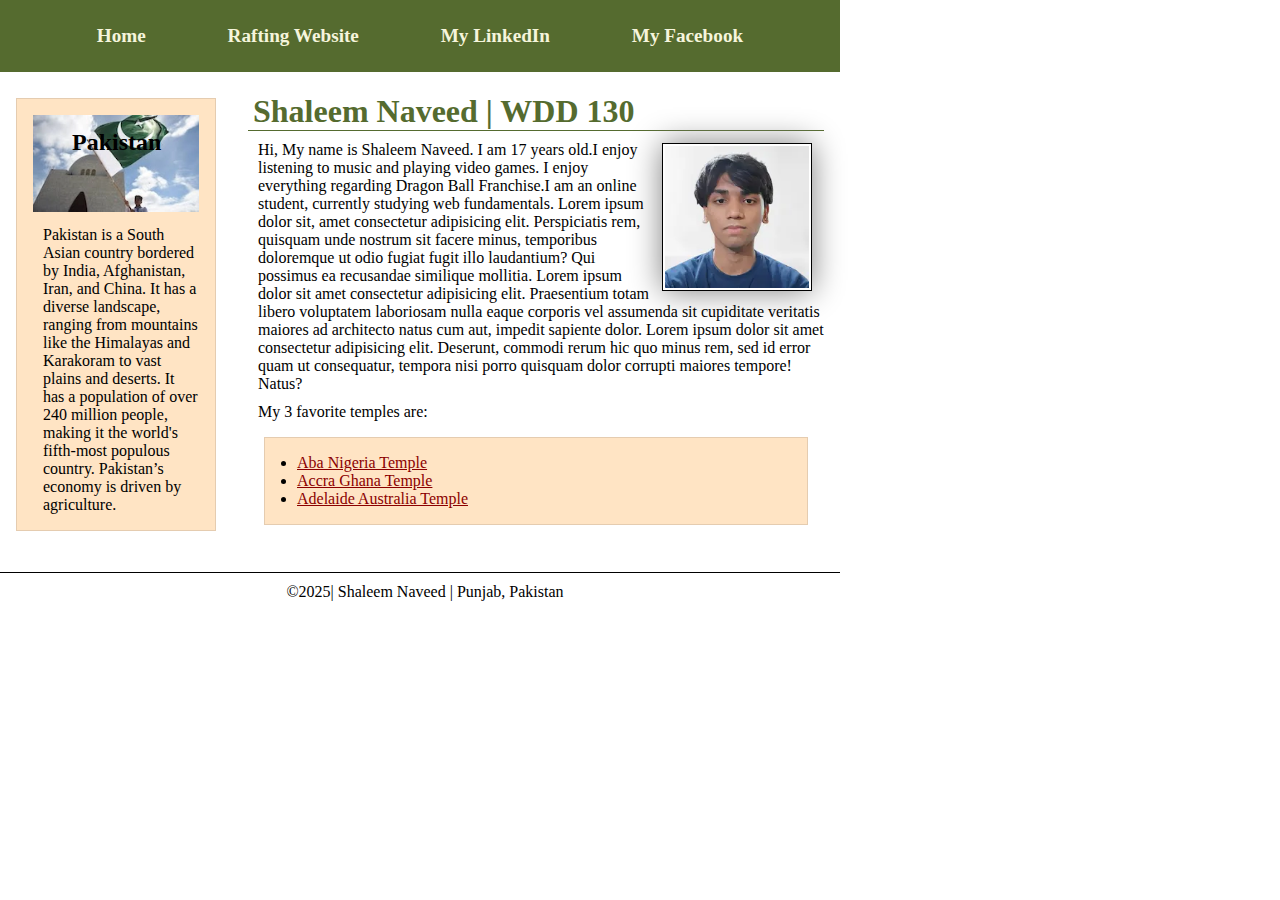
<file: index.html>
<!DOCTYPE html>
<html lang="en">


<head>

    <meta charset="UTF-8">
    <meta name="viewport" content="width=device-width, initial-scale=1.0">
    <title>Shaleem Naveed | WDD 130</title>
    <meta name="description" content="Shaleem Naveed's WDD 130 course home page">
    <meta name="author" content="Shaleem Naveed">
    <link rel="stylesheet" href="styles/styles.css">

</head>


<body>

    <header>
        <nav>
            <a href="#">Home</a>
            <a href="wwr/">Rafting Website</a>
            <a href="https://www.linkedin.com/in/shaleemnaveed/">My LinkedIn</a>
            <a href="https://www.facebook.com/shaleem.naveed.7">My Facebook</a>
        </nav>
    </header>

    <div class="grid">
        <main>
            <h1>Shaleem Naveed | WDD 130</h1>
            <img src="images/profile.webp" alt="Profile Picture of Shaleem Naveed" width="200">
            <p>
                Hi, My name is Shaleem Naveed. I am 17 years old.I enjoy listening to music and playing video games.
                I enjoy everything regarding Dragon Ball Franchise.I am an online student, currently studying web
                fundamentals. Lorem ipsum dolor sit, amet consectetur adipisicing elit. Perspiciatis rem, quisquam
                unde nostrum sit facere minus, temporibus doloremque ut odio fugiat fugit illo laudantium? Qui possimus
                ea recusandae similique mollitia. Lorem ipsum dolor sit amet consectetur adipisicing elit. Praesentium
                totam libero voluptatem laboriosam nulla eaque corporis vel assumenda sit cupiditate veritatis maiores
                ad architecto natus cum aut, impedit sapiente dolor. Lorem ipsum dolor sit amet consectetur adipisicing
                elit. Deserunt, commodi rerum hic quo minus rem, sed id error quam ut consequatur, tempora nisi porro
                quisquam dolor corrupti maiores tempore! Natus?
            </p>
            <p>My 3 favorite temples are:</p>
            <ul class="box indent">
                <li><a href="https://www.churchofjesuschrist.org/temples/details/aba-nigeria-temple?lang=eng">Aba
                        Nigeria
                        Temple</a></li>
                <li><a href="https://www.churchofjesuschrist.org/temples/details/accra-ghana-temple?lang=eng">Accra
                        Ghana
                        Temple</a></li>
                <li><a href="https://www.churchofjesuschrist.org/temples/details/adelaide-australia-temple?lang=eng">Adelaide
                        Australia Temple</a></li>
            </ul>
        </main>

        <aside class="box">
            <h2>Pakistan</h2>
            <img src="images/country.webp" alt="Image of Pakistan" width="200">
            <p>
                Pakistan is a South Asian country bordered by India, Afghanistan, Iran, and China. It has a diverse
                landscape, ranging from mountains like the Himalayas and Karakoram to vast plains and deserts.
                It has a population of over 240 million people, making it the world's fifth-most populous country.
                Pakistan’s economy is driven by agriculture.
            </p>
        </aside>
    </div>

    <footer>
        <p>©2025| Shaleem Naveed | Punjab, Pakistan</p>
    </footer>

</body>

<!-- Last updated on 3/19/2025 -->

</html>
</file>
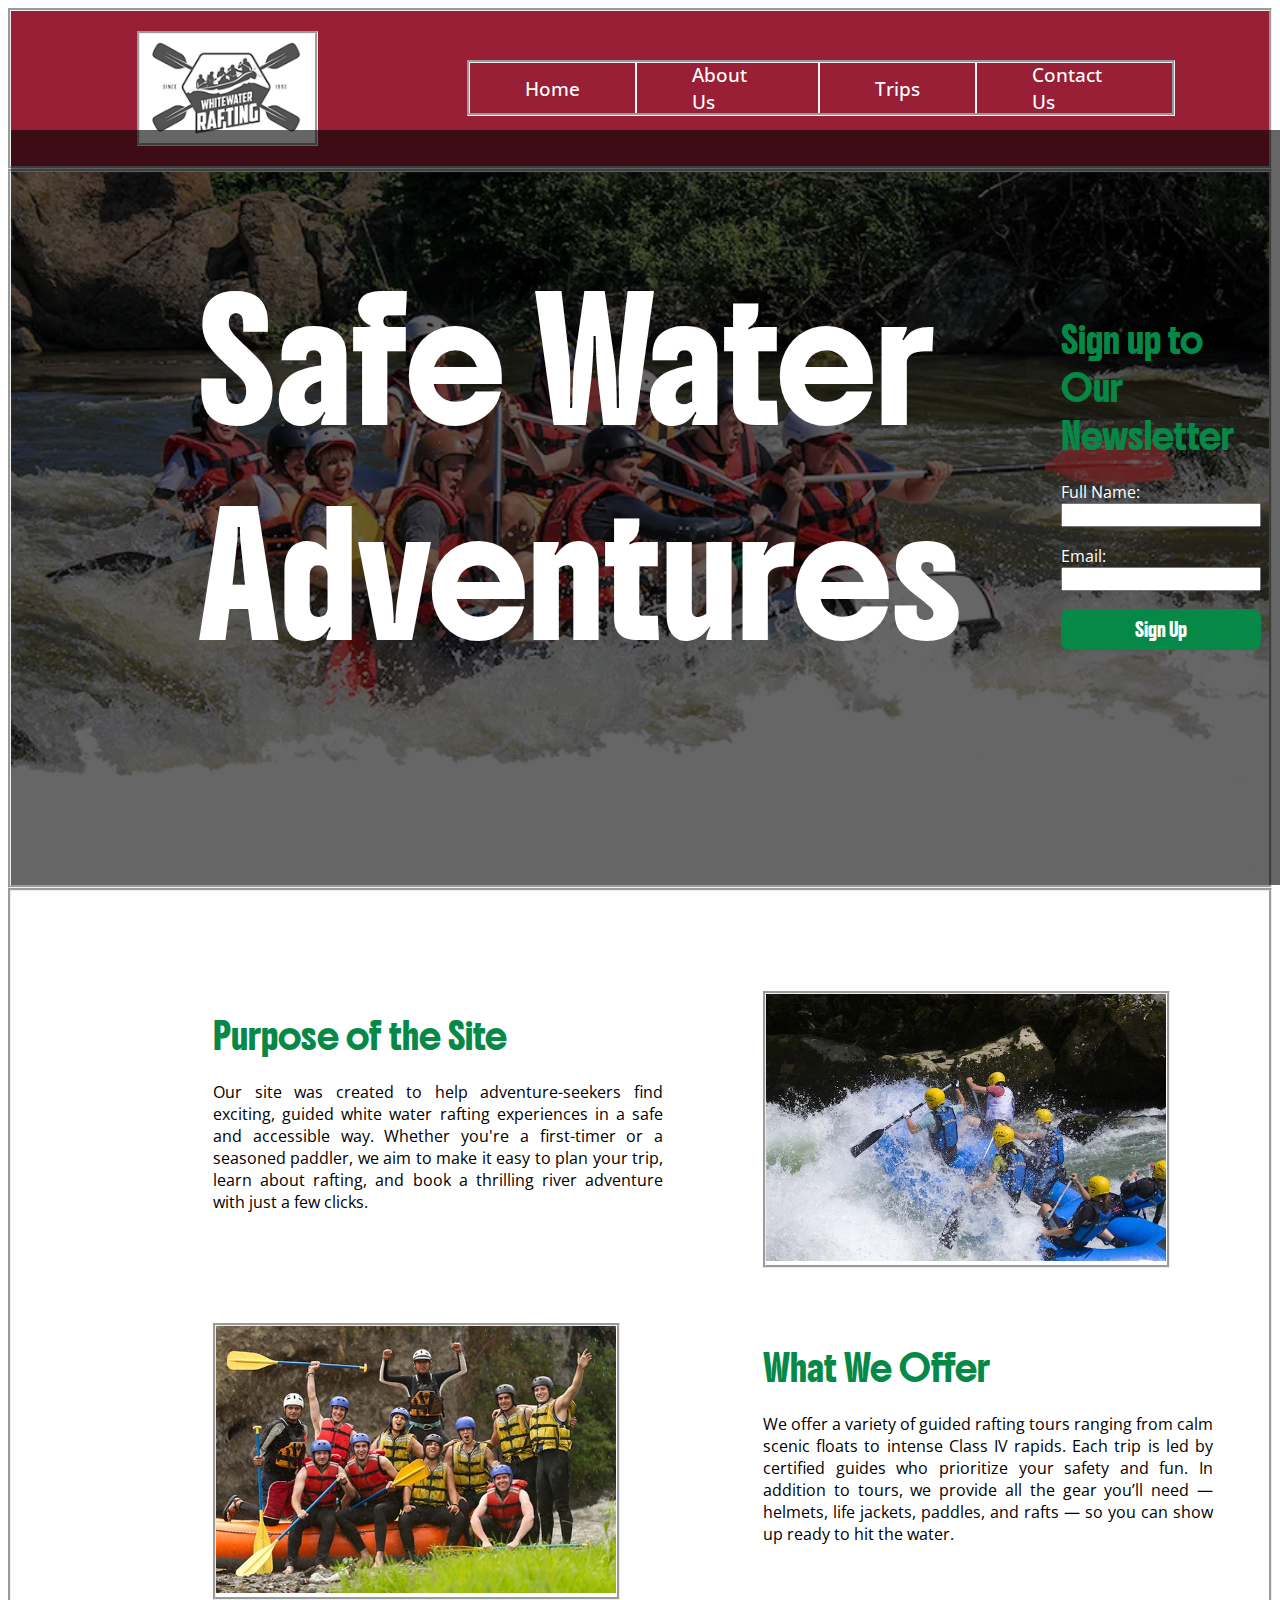
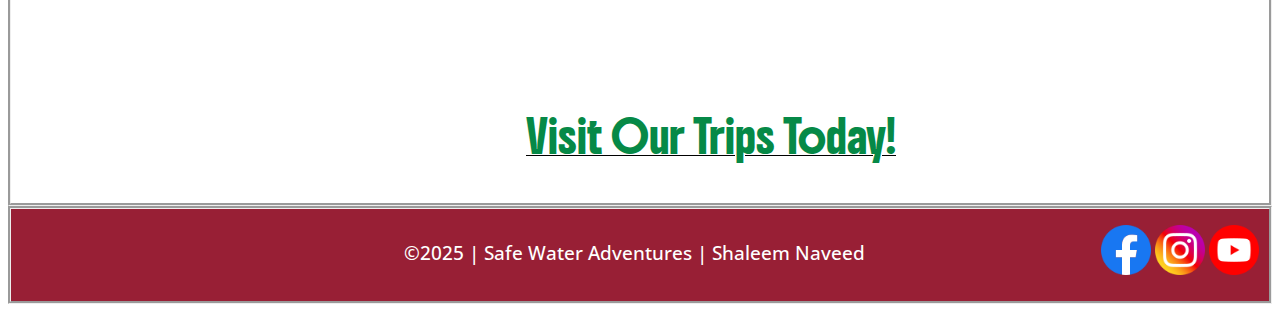
<file: wwr/index.html>
<!DOCTYPE html>
<html lang="en">


<head>

    <meta charset="UTF-8">
    <meta name="viewport" content="width=device-width, initial-scale=1.0">
    <title>Home - Safe Water Adventures</title>
    <meta name="description" content="Home Page of White Water Rafting Site">
    <meta name="author" content="Shaleem Naveed">
    <link rel="preconnect" href="https://fonts.googleapis.com">
    <link rel="preconnect" href="https://fonts.gstatic.com" crossorigin>
    <link
        href="https://fonts.googleapis.com/css2?family=Boldonse&family=Open+Sans:ital,wght@0,300..800;1,300..800&display=swap"
        rel="stylesheet">
    <link href="styles/rafting.css" rel="stylesheet">

</head>


<body>

    <header>
        <img src="images/wwr-logo.png" alt="White Water Rafting Site Logo" width="175">
        <nav>
            <a href="index.html">Home</a>
            <a href="about.html">About Us</a>
            <a href="trips.html">Trips</a>
            <a href="contact.html">Contact Us</a>
        </nav>
    </header>

    <main>
        <div class="home">
            <img src="images/hero-image.webp" alt="Hero Image">
            <section class="black">
                <div id="safe">
                    <h1>Safe Water Adventures</h1>
                </div>
                <section class="form-2">
                    <h2>Sign up to Our Newsletter</h2>
                    <form>
                        <label id="name">Full Name:<input type="text" id="fname" name="fname"></label>
                        <br>
                        <label id="email">Email:<input type="email" id="useremail" name="useremail"></label>
                        <br>
                        <div class="b1">
                            <button type="submit">Sign Up</button>
                        </div>
                    </form>
                </section>
            </section>
        </div>
        <section class="home-3">
            <section class="home-2">
                <div class="purpose">
                    <h2>Purpose of the Site</h2>
                    <p>
                        Our site was created to help adventure-seekers find exciting, guided white water rafting
                        experiences
                        in
                        a safe and accessible way.
                        Whether you're a first-timer or a seasoned paddler, we aim to make it easy to plan your trip,
                        learn
                        about rafting, and book a
                        thrilling river adventure with just a few clicks.
                    </p>
                </div>
                <div id="purpose-image">
                    <img src="images/rafting-2.webp" alt="A scenic river or rafters paddling down a rapid" width="400">
                </div>
                <div class="offer">
                    <h2>What We Offer</h2>
                    <p>
                        We offer a variety of guided rafting tours ranging from calm scenic floats to intense Class IV
                        rapids.
                        Each trip is led by
                        certified guides who prioritize your safety and fun. In addition to tours, we provide all the
                        gear
                        you’ll need — helmets, life
                        jackets, paddles, and rafts — so you can show up ready to hit the water.
                    </p>
                </div>
                <div id="offer-image">
                    <img src="images/rafting-3.jpg" alt="Group Celebration After Rafting" width="400">
                </div>
            </section>
            <div class="action-1">
                <nav><a href="trips.html">Visit Our Trips Today!</a></nav>
            </div>
        </section>
    </main>

    <footer>
        <p>©2025 | Safe Water Adventures | Shaleem Naveed</p>
        <nav class="socials">
            <a href="https://www.facebook.com"><img src="images/facebook-icon.webp" alt="Facebook" width="50"></a>
            <a href="https://www.instagram.com"><img src="images/instagram-icon.webp" alt="Instagram" width="50"></a>
            <a href="https://www.youtube.com"><img src="images/youtube-icon.webp" alt="Youtube" width="50"></a>
        </nav>
    </footer>

</body>


</html>
</file>
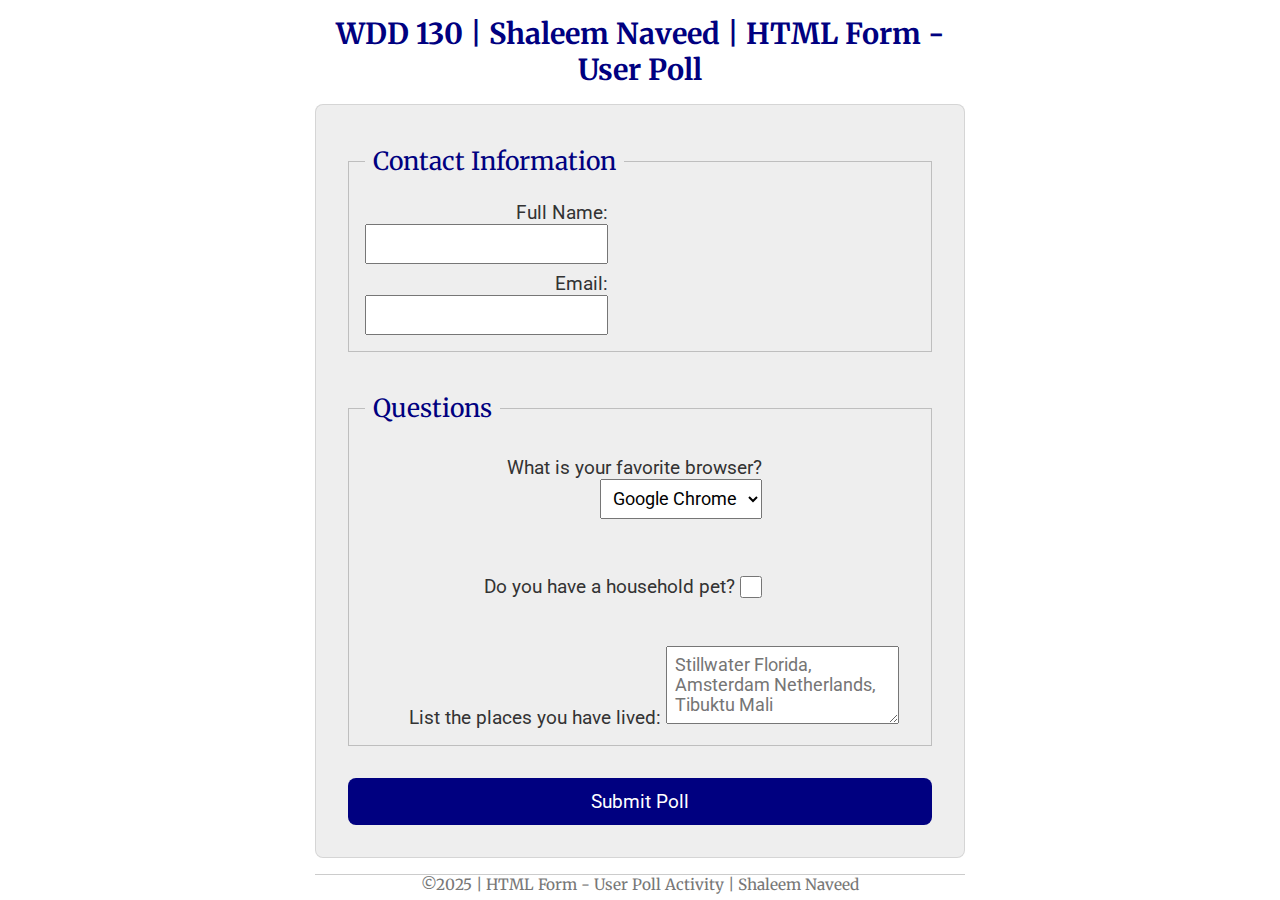
<file: week05/poll-form.html>
<!DOCTYPE html>
<html lang="en">

<head>
    <meta charset="UTF-8">
    <meta name="viewport" content="width=, initial-scale=1.0">
    <title>WDD 130 | HTML Form - User Poll</title>
    <link rel="preconnect" href="https://fonts.googleapis.com">
    <link rel="preconnect" href="https://fonts.gstatic.com" crossorigin>
    <link
        href="https://fonts.googleapis.com/css2?family=Merriweather:wght@400;700&family=Roboto:wght@400;700&display=swap"
        rel="stylesheet">
    <link href="styles/poll-form.css" rel="stylesheet">
</head>

<body>
    <header>
        <h1>WDD 130 | Shaleem Naveed | HTML Form - User Poll</h1>
    </header>
    <main>
        <form>
            <fieldset>
                <legend>Contact Information</legend>
                <!-- form elements will go here -->
                <div class="form-item column2">
                    <label>Full Name:<input type="text" id="fullname" name="fullname"></label>
                </div>
                <div class="form-item column2">
                    <label>Email:<input type="email" id="useremail" name="useremail"></label>
                </div>
            </fieldset>
            <fieldset>
                <legend>Questions</legend>
                <!-- form elements will go here -->
                <div class="form-item column1">
                    <label>
                        What is your favorite browser?
                        <select id="browser" name="browser">
                            <option value="chrome">Google Chrome</option>
                            <option value="edge">Microsoft Edge</option>
                            <option value="opera-gx">Opera GX</option>
                        </select>
                    </label>
                </div>
                <br>
                <div class="form-item column1">
                    <label>
                        Do you have a household pet?
                        <input type="checkbox" id="pet" name="pet">
                    </label>
                </div>
                <br>
                <div class="form-item">
                    <label>
                        List the places you have lived:
                        <textarea id="feedback" name="feedback" rows="3"
                            placeholder="Stillwater Florida, Amsterdam Netherlands, Tibuktu Mali"></textarea>
                    </label>
                </div>
            </fieldset>
            <button type="submit">Submit Poll</button>
        </form>
    </main>
    <footer>
        <p>©2025 | HTML Form - User Poll Activity | Shaleem Naveed</p>
    </footer>
</body>

</html>
</file>
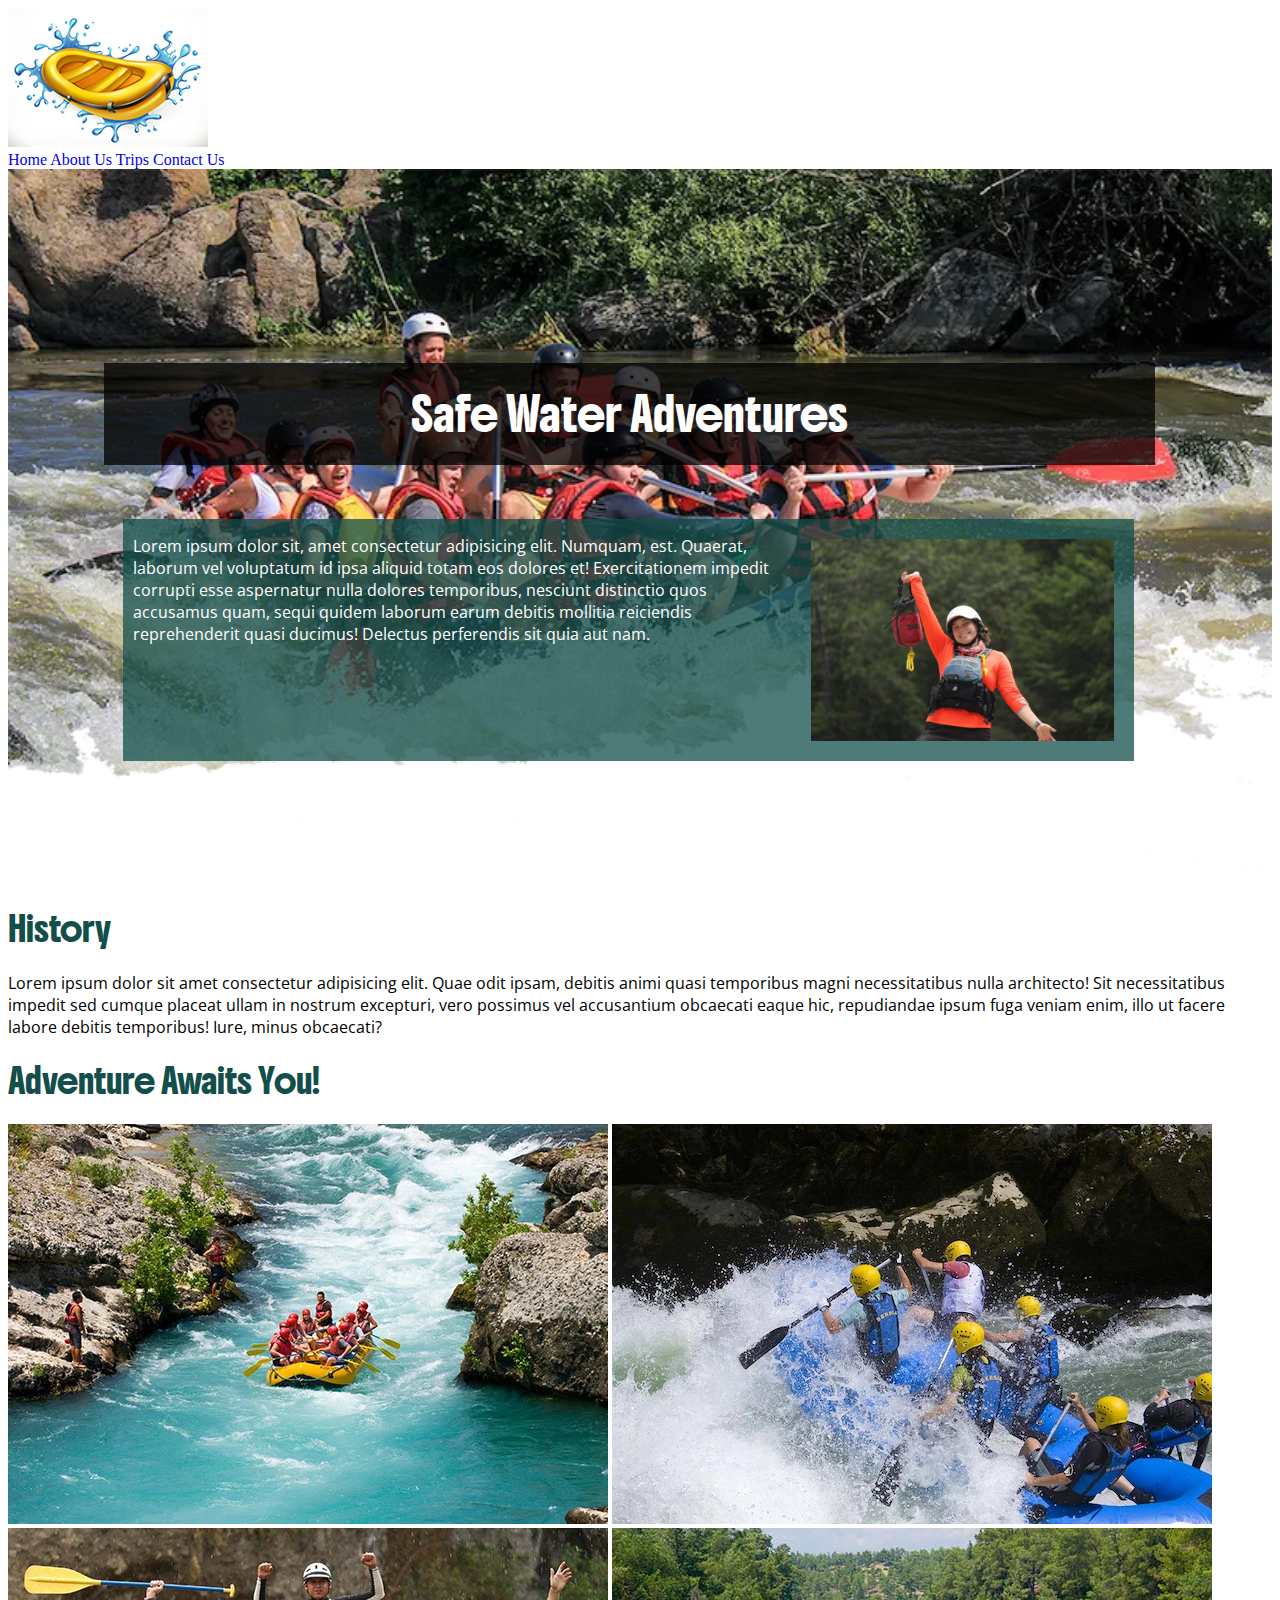
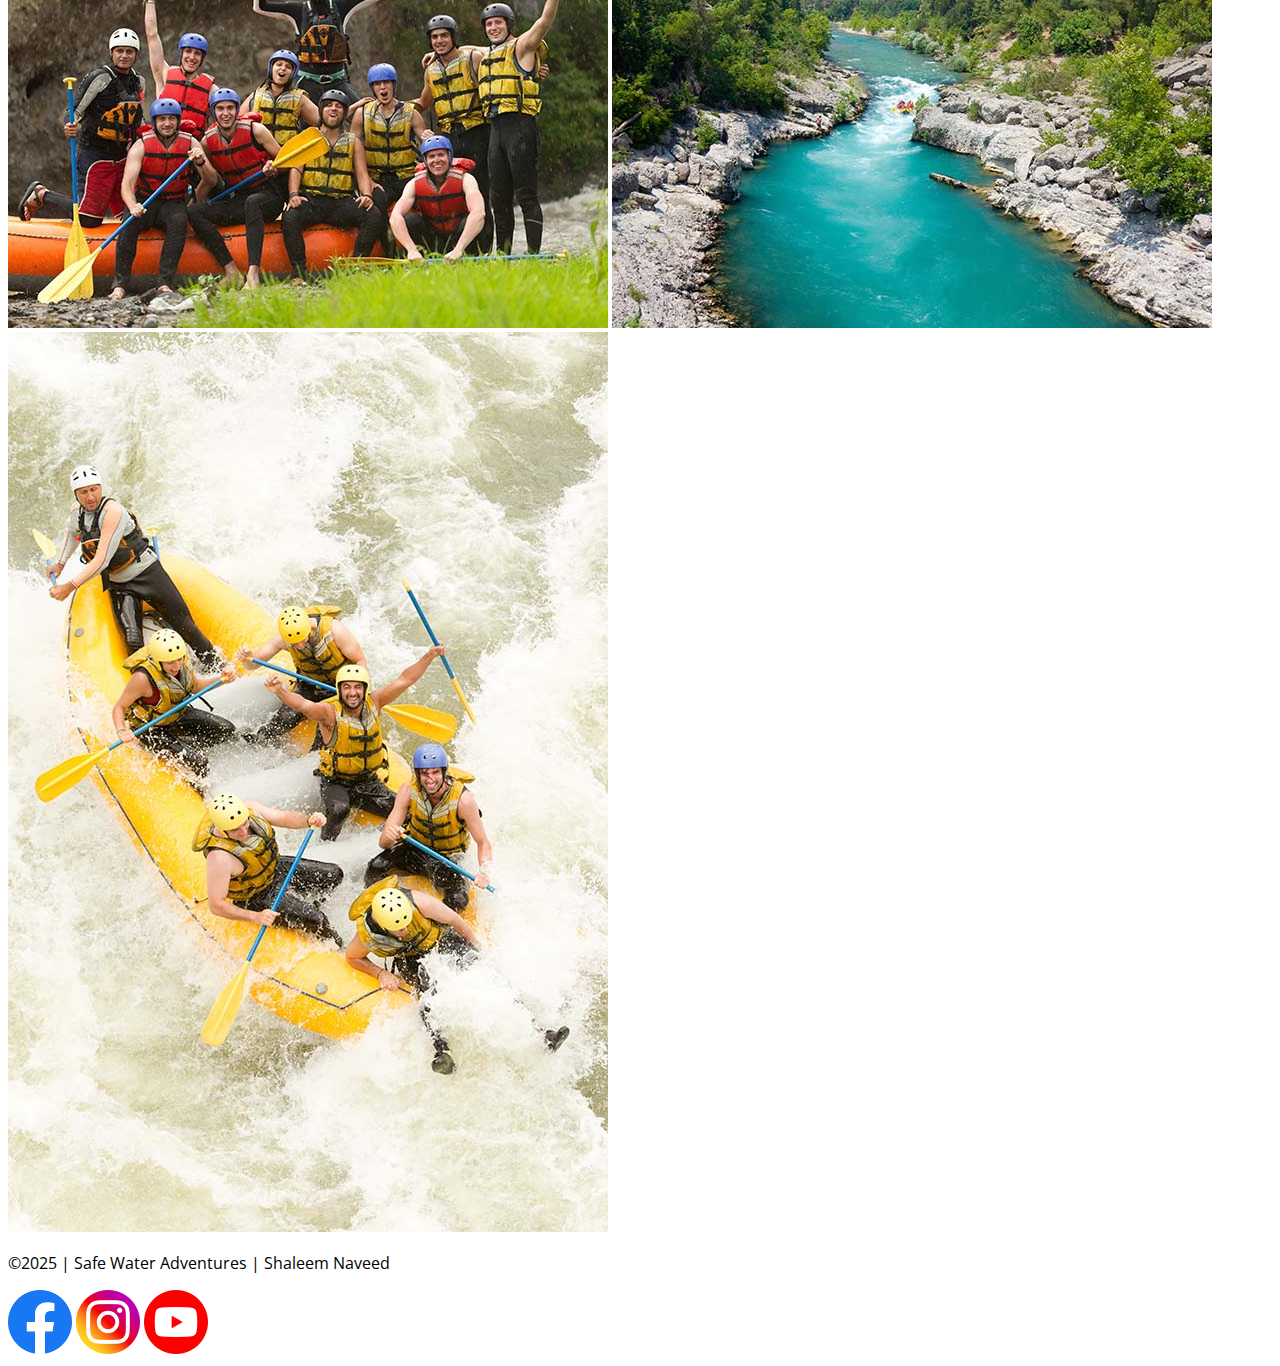
<file: wrr/about.html>
<!DOCTYPE html>
<html lang="en">


<head>

    <meta charset="UTF-8">
    <meta name="viewport" content="width=device-width, initial-scale=1.0">
    <title>White Water Rafting</title>
    <meta name="description" content="White Water Rafting Site About Us Page">
    <meta name="author" content="Shaleem Naveed">
    <link rel="preconnect" href="https://fonts.googleapis.com">
    <link rel="preconnect" href="https://fonts.gstatic.com" crossorigin>
    <link
        href="https://fonts.googleapis.com/css2?family=Boldonse&family=Open+Sans:ital,wght@0,300..800;1,300..800&display=swap"
        rel="stylesheet">
    <link href="styles/rafting.css" rel="stylesheet">

</head>


<body>

    <header>
        <img src="images/wwr-logo.png" alt="White Water Rafting Site Logo">
        <nav>
            <a href="index.html">Home</a>
            <a href="about.html">About Us</a>
            <a href="trips.html">Trips</a>
            <a href="contact.html">Contact Us</a>
        </nav>
    </header>

    <main>
        <div class="hero">
            <img src="images/hero-image.webp" alt="Hero Image">
            <h1>Safe Water Adventures</h1>
            <article>
                <img src="images/employee.webp" alt="Happy Employee">
                <p>
                    Lorem ipsum dolor sit, amet consectetur adipisicing elit. Numquam, est. Quaerat, laborum vel
                    voluptatum id ipsa aliquid totam eos dolores et! Exercitationem impedit corrupti esse
                    aspernatur nulla dolores temporibus, nesciunt distinctio quos accusamus quam, sequi quidem
                    laborum earum debitis mollitia reiciendis reprehenderit quasi ducimus! Delectus perferendis
                    sit quia aut nam.
                </p>
            </article>
        </div>
        <section>
            <h2>History</h2>
            <p>
                Lorem ipsum dolor sit amet consectetur adipisicing elit. Quae odit ipsam, debitis animi quasi
                temporibus magni necessitatibus nulla architecto! Sit necessitatibus impedit sed cumque placeat
                ullam in nostrum excepturi, vero possimus vel accusantium obcaecati eaque hic, repudiandae ipsum
                fuga veniam enim, illo ut facere labore debitis temporibus! Iure, minus obcaecati?
            </p>
        </section>
        <section>
            <h2>Adventure Awaits You!</h2>
            <img src="images/rafting-1.webp" alt="White Water Rafting">
            <img src="images/rafting-2.webp" alt="White Water Rafting">
            <img src="images/rafting-3.jpg" alt="White Water Rafting">
            <img src="images/rafting-4.jpg" alt="White Water Rafting">
            <img src="images/rafting-5.jpg" alt="White Water Rafting">
        </section>
    </main>

    <footer>
        <p>©2025 | Safe Water Adventures | Shaleem Naveed</p>
        <nav class="socials">
            <a href="https://www.facebook.com"><img src="images/facebook-icon.webp" alt="Facebook"></a>
            <a href="https://www.instagram.com"><img src="images/instagram-icon.webp" alt="Instagram"></a>
            <a href="https://www.youtube.com"><img src="images/youtube-icon.webp" alt="Youtube"></a>
        </nav>
    </footer>

</body>


</html>
</file>
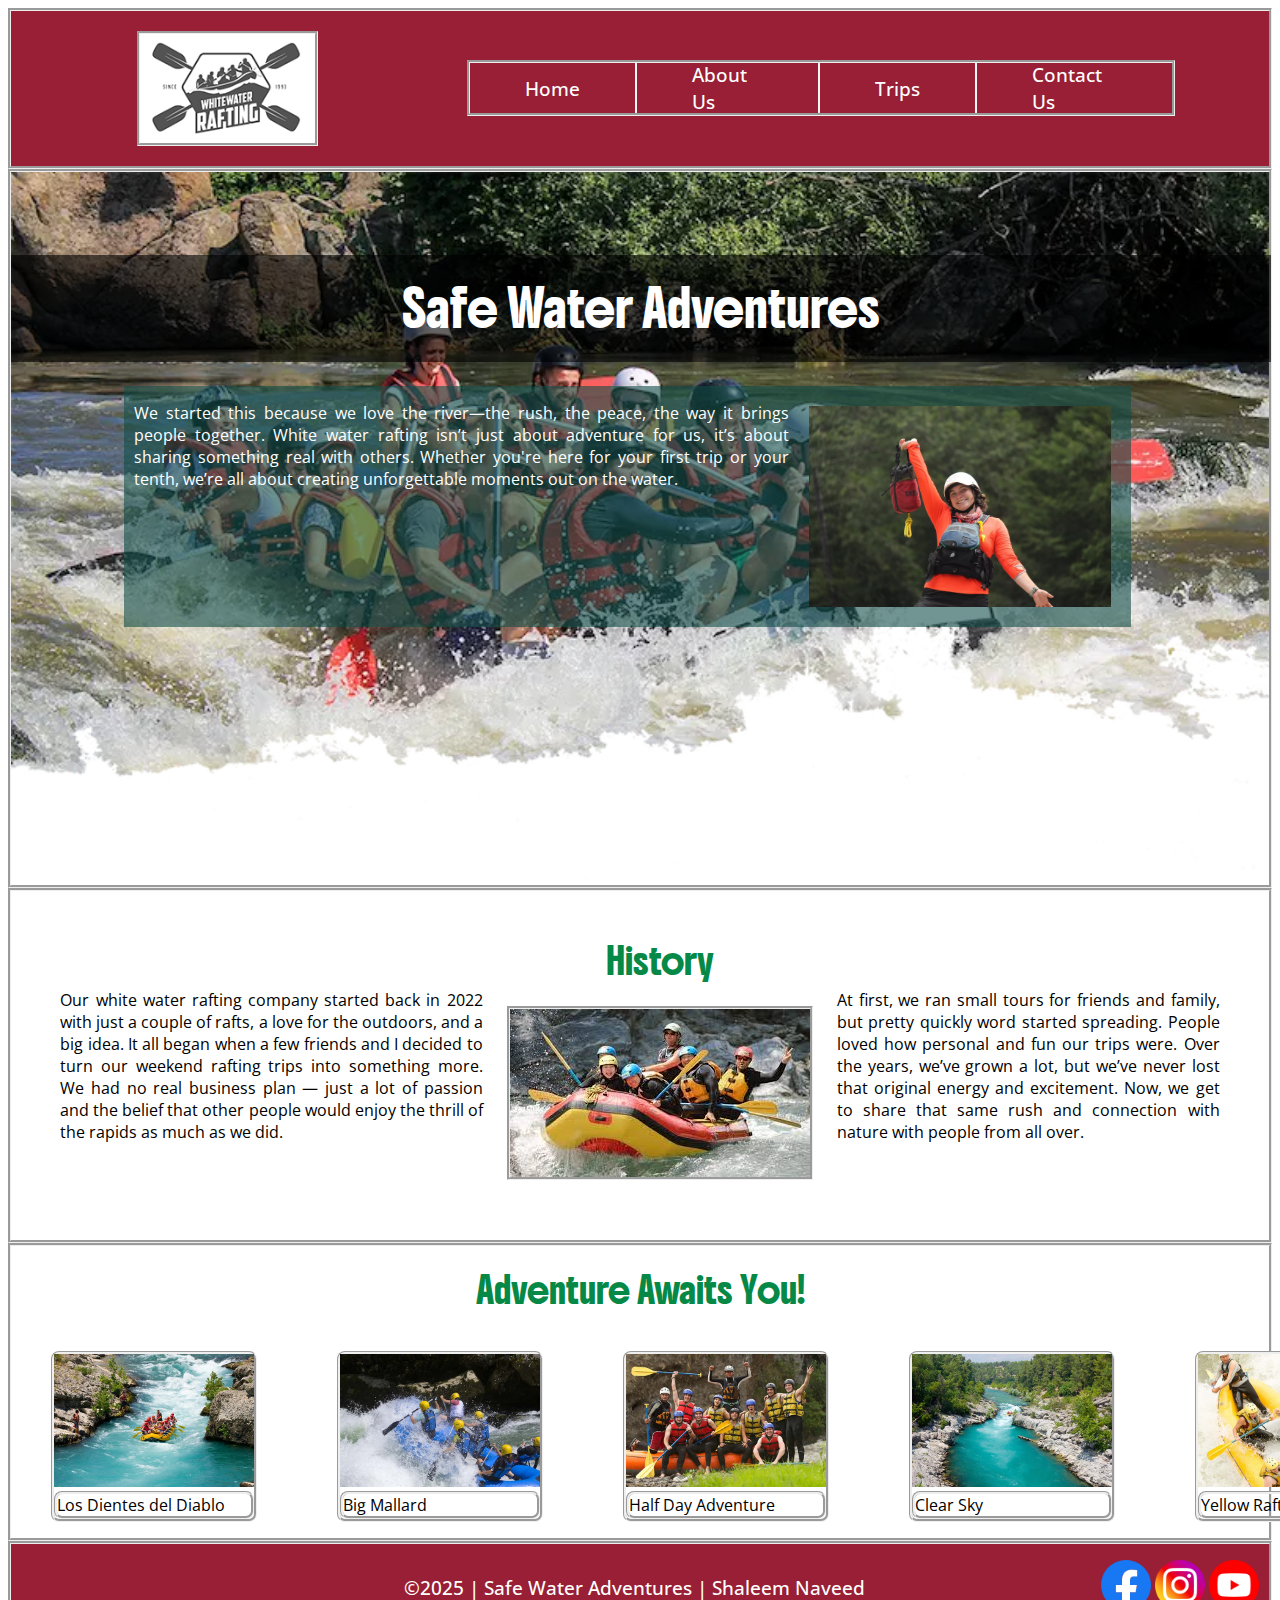
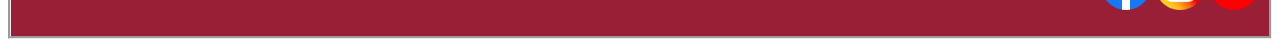
<file: wwr/about.html>
<!DOCTYPE html>
<html lang="en">


<head>

    <meta charset="UTF-8">
    <meta name="viewport" content="width=device-width, initial-scale=1.0">
    <title>About Us - Safe Water Adventures</title>
    <meta name="description" content="About Us Page for White Water Rafting Site">
    <meta name="author" content="Shaleem Naveed">
    <link rel="preconnect" href="https://fonts.googleapis.com">
    <link rel="preconnect" href="https://fonts.gstatic.com" crossorigin>
    <link
        href="https://fonts.googleapis.com/css2?family=Boldonse&family=Open+Sans:ital,wght@0,300..800;1,300..800&display=swap"
        rel="stylesheet">
    <link href="styles/rafting.css" rel="stylesheet">

</head>


<body>

    <header>
        <img src="images/wwr-logo.png" alt="White Water Rafting Site Logo" width="175">
        <nav>
            <a href="index.html">Home</a>
            <a href="about.html">About Us</a>
            <a href="trips.html">Trips</a>
            <a href="contact.html">Contact Us</a>
        </nav>
    </header>

    <main>
        <div class="hero">
            <img src="images/hero-image.webp" alt="Hero Image">
            <h1>Safe Water Adventures</h1>
            <article>
                <img src="images/employee.webp" alt="Happy Employee">
                <p>
                    We started this because we love the river—the rush, the peace, the way it brings people
                    together. White water rafting isn’t just about adventure for us, it’s about sharing
                    something real with others. Whether you're here for your first trip or your tenth, we’re
                    all about creating unforgettable moments out on the water.
                </p>
            </article>
        </div>
        <section class="history">
            <div>
                <h2>History</h2>
                <img src="images/history.jpeg" alt="Our journey to here" width="300">
            </div>
            <p>
                At first, we ran small tours for friends and family, but pretty quickly word started
                spreading. People loved how personal and fun our trips were. Over the years, we’ve grown a
                lot, but we’ve never lost that original energy and excitement. Now, we get to share that same
                rush and connection with nature with people from all over.
            </p>
            <p>
                Our white water rafting company started back in 2022 with just a couple of rafts, a love for
                the outdoors, and a big idea. It all began when a few friends and I decided to turn our
                weekend rafting trips into something more. We had no real business plan — just a lot of
                passion and the belief that other people would enjoy the thrill of the rapids as much as we
                did.
            </p>
        </section>
        <section class="adventure">
            <h2>Adventure Awaits You!</h2>
            <div class="adventure-images">
                <figure><img src="images/rafting-1.webp" alt="White Water Rafting" width="200">
                    <figcaption>Los Dientes del Diablo</figcaption>
                </figure>
                <figure><img src="images/rafting-2.webp" alt="White Water Rafting" width="200">
                    <figcaption>Big Mallard</figcaption>
                </figure>
                <figure><img src="images/rafting-3.jpg" alt="White Water Rafting" width="200">
                    <figcaption>Half Day Adventure</figcaption>
                </figure>
                <figure><img src="images/rafting-4.jpg" alt="White Water Rafting" width="200">
                    <figcaption>Clear Sky</figcaption>
                </figure>
                <figure><img src="images/rafting-5.jpg" alt="White Water Rafting" width="200">
                    <figcaption>Yellow Raft</figcaption>
                </figure>
            </div>
        </section>
    </main>

    <footer>
        <p>©2025 | Safe Water Adventures | Shaleem Naveed</p>
        <nav class="socials">
            <a href="https://www.facebook.com"><img src="images/facebook-icon.webp" alt="Facebook" width="50"></a>
            <a href="https://www.instagram.com"><img src="images/instagram-icon.webp" alt="Instagram" width="50"></a>
            <a href="https://www.youtube.com"><img src="images/youtube-icon.webp" alt="Youtube" width="50"></a>
        </nav>
    </footer>

</body>


</html>
</file>
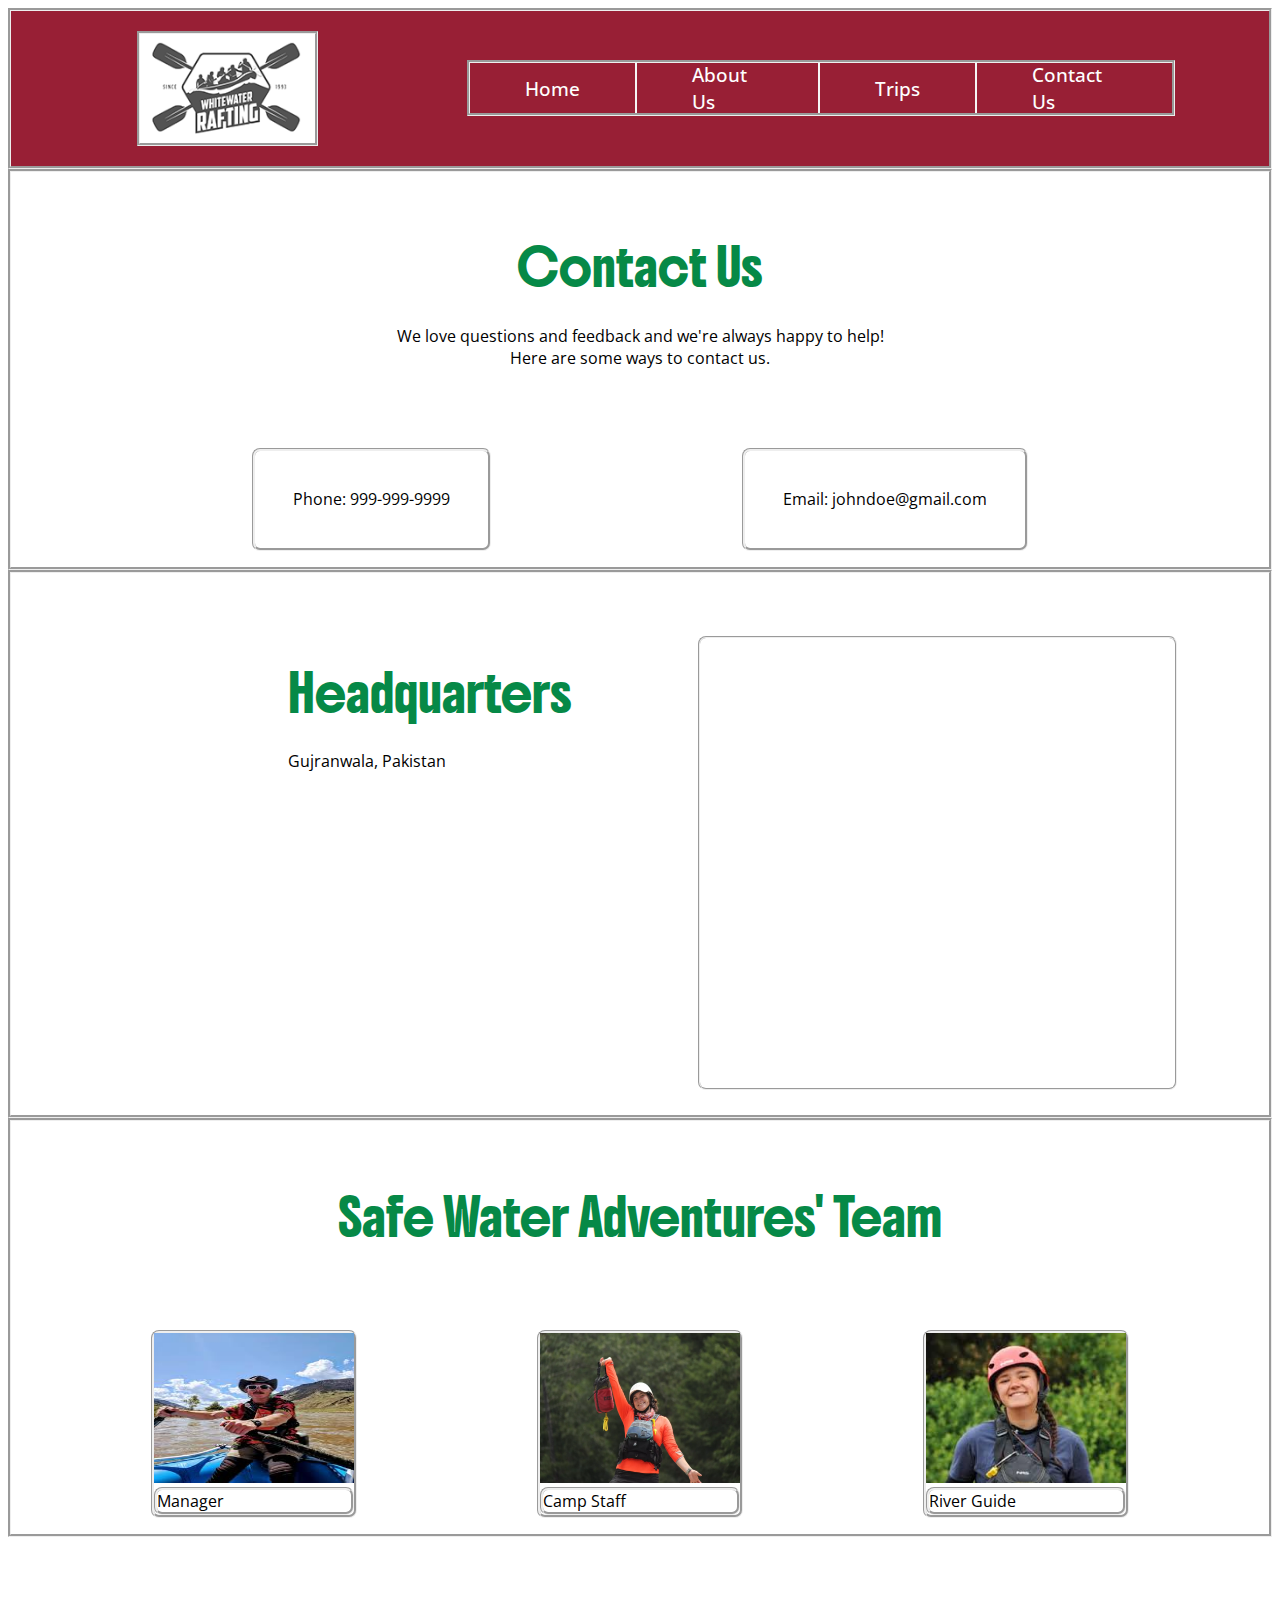
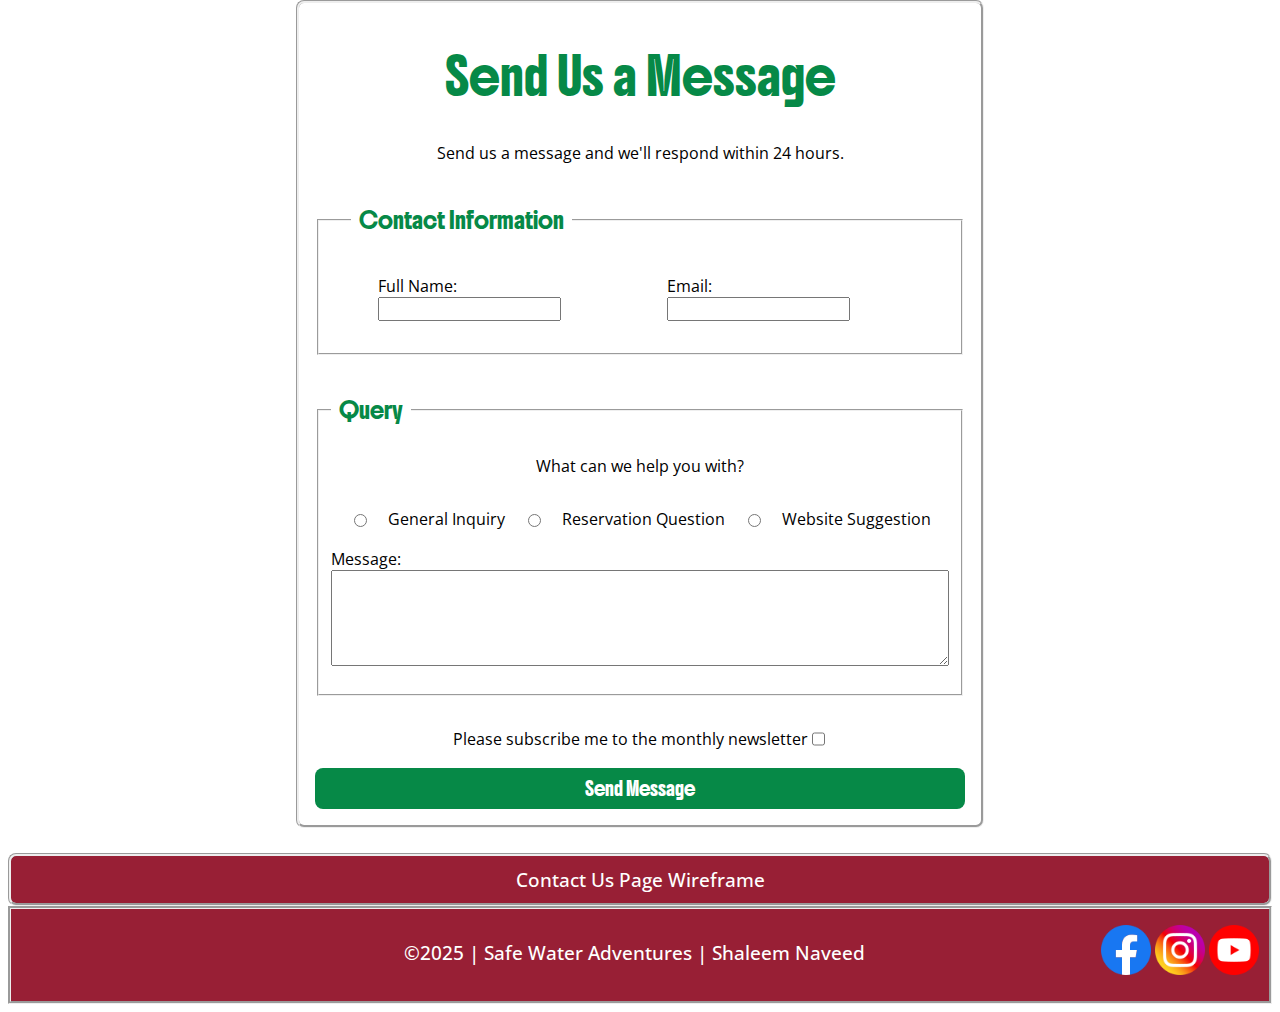
<file: wwr/contact.html>
<!DOCTYPE html>
<html lang="en">


<head>

    <meta charset="UTF-8">
    <meta name="viewport" content="width=device-width, initial-scale=1.0">
    <title>Contact Us- Safe Water Adventures</title>
    <meta name="description" content="Contact Us Page for White Water Rafting Site">
    <meta name="author" content="Shaleem Naveed">
    <link rel="preconnect" href="https://fonts.googleapis.com">
    <link rel="preconnect" href="https://fonts.gstatic.com" crossorigin>
    <link
        href="https://fonts.googleapis.com/css2?family=Boldonse&family=Open+Sans:ital,wght@0,300..800;1,300..800&display=swap"
        rel="stylesheet">
    <link href="styles/rafting.css" rel="stylesheet">

</head>


<body>

    <header>
        <img src="images/wwr-logo.png" alt="White Water Rafting Site Logo" width="175">
        <nav>
            <a href="index.html">Home</a>
            <a href="about.html">About Us</a>
            <a href="trips.html">Trips</a>
            <a href="contact.html">Contact Us</a>
        </nav>
    </header>

    <main>
        <section id="contact">
            <div class="intro">
                <h1>Contact Us</h1>
                <p>
                    We love questions and feedback and we're always happy to help!
                    <br>Here are some ways to contact us.
                </p>
            </div>
            <div class="ways">
                <p>Phone: 999-999-9999</p>
                <p>Email: johndoe@gmail.com</p>
            </div>
        </section>
        <section class="headquarters">
            <div class="address">
                <h1>Headquarters</h1>
                <p>Gujranwala, Pakistan</p>
            </div>
            <iframe
                src="https://www.google.com/maps/embed?pb=!1m14!1m12!1m3!1d13507.866307668275!2d74.20641280000001!3d32.178176!2m3!1f0!2f0!3f0!3m2!1i1024!2i768!4f13.1!5e0!3m2!1sen!2s!4v1743837512218!5m2!1sen!2s"
                width="475" height="450" allowfullscreen="" loading="lazy"
                referrerpolicy="no-referrer-when-downgrade"></iframe>
        </section>
        <section class="employees">
            <h1>Safe Water Adventures' Team</h1>
            <div class="employee-images">
                <figure>
                    <img src="images/employee2.jpeg" alt="Happy Manager" width="200" height="150">
                    <figcaption>Manager</figcaption>
                </figure>
                <figure>
                    <img src="images/employee.webp" alt="Happy Camp Staff" width="200" height="150">
                    <figcaption>Camp Staff</figcaption>
                </figure>
                <figure>
                    <img src="images/employee3.jpeg" alt="Happy River Guide" width="200" height="150">
                    <figcaption>River Guide</figcaption>
                </figure>
            </div>
        </section>
        <section class="form">
            <h1>Send Us a Message</h1>
            <p>Send us a message and we'll respond within 24 hours.</p>
            <form>
                <fieldset class="user-data">
                    <legend>Contact Information</legend>
                    <label id="name">Full Name:<input type="text" id="fname" name="fname"></label>
                    <br>
                    <label id="email">Email:<input type="email" id="useremail" name="useremail"></label>
                    <br>
                </fieldset>
                <fieldset class="user-message">
                    <legend>Query</legend>
                    <p>What can we help you with?</p>
                    <div class="inquiry">
                        <input type="radio" id="general" name="one" value="General Inquiry">
                        <label for="general">General Inquiry</label>
                        <input type="radio" id="reservation" name="one" value="Reservation Question">
                        <label for="reservation">Reservation Question</label>
                        <input type="radio" id="suggestion" name="one" value="Website Suggestion">
                        <label for="suggestion">Website Suggestion</label>
                    </div>
                    <br>
                    <label class="message">Message:<textarea id="message" name="message" rows="5"></textarea></label>
                    <br>
                </fieldset>
                <label id="newsletter">Please subscribe me to the monthly newsletter<input type="checkbox"></label>
                <br>
                <div class="b1">
                    <button type="submit">Send Message</button>
                </div>
            </form>
        </section>
    </main>

    <aside>
        <a href="https://app.moqups.com/ySVKbL7UL9KIECnf9vRNvoiPhneSmBKk/view/page/a6e3fb363">Contact Us Page
            Wireframe</a>
    </aside>

    <footer>
        <p>©2025 | Safe Water Adventures | Shaleem Naveed</p>
        <nav class="socials">
            <a href="https://www.facebook.com"><img src="images/facebook-icon.webp" alt="Facebook" width="50"></a>
            <a href="https://www.instagram.com"><img src="images/instagram-icon.webp" alt="Instagram" width="50"></a>
            <a href="https://www.youtube.com"><img src="images/youtube-icon.webp" alt="Youtube" width="50"></a>
        </nav>
    </footer>

</body>


</html>
</file>
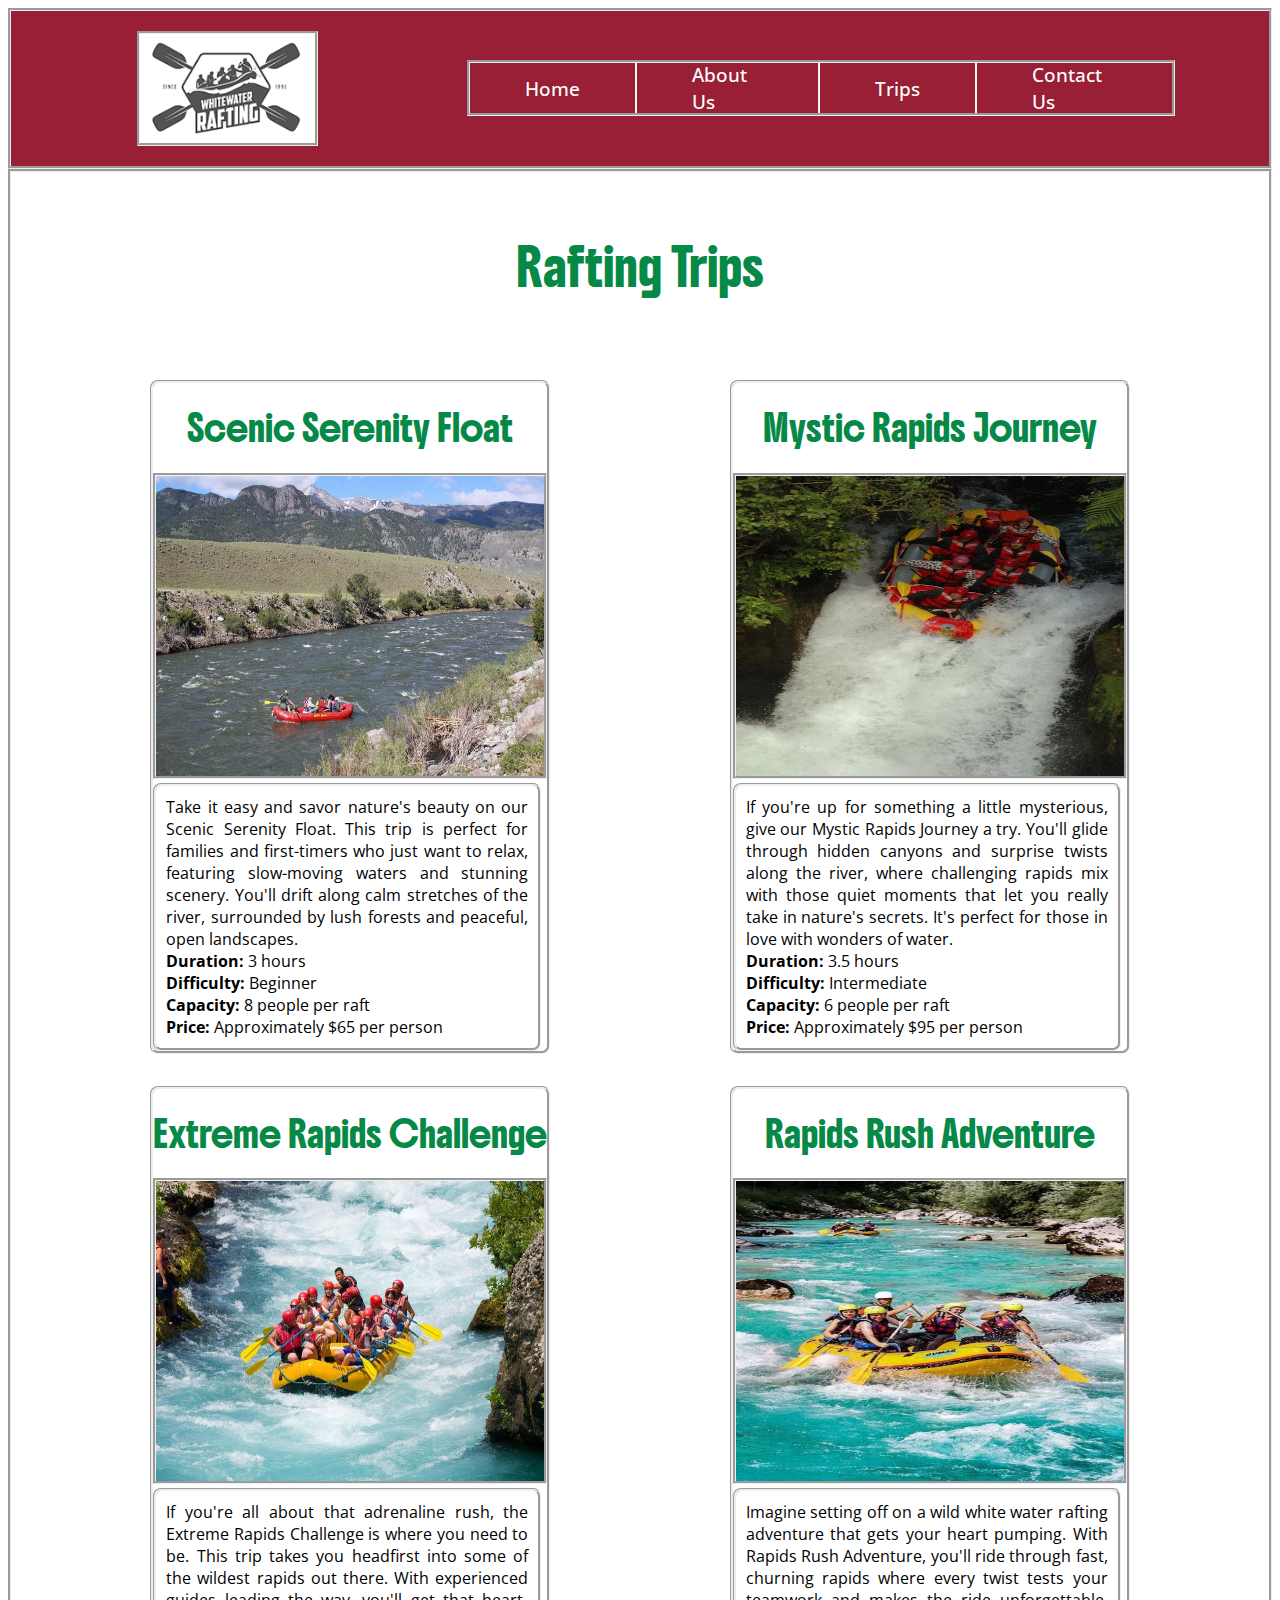
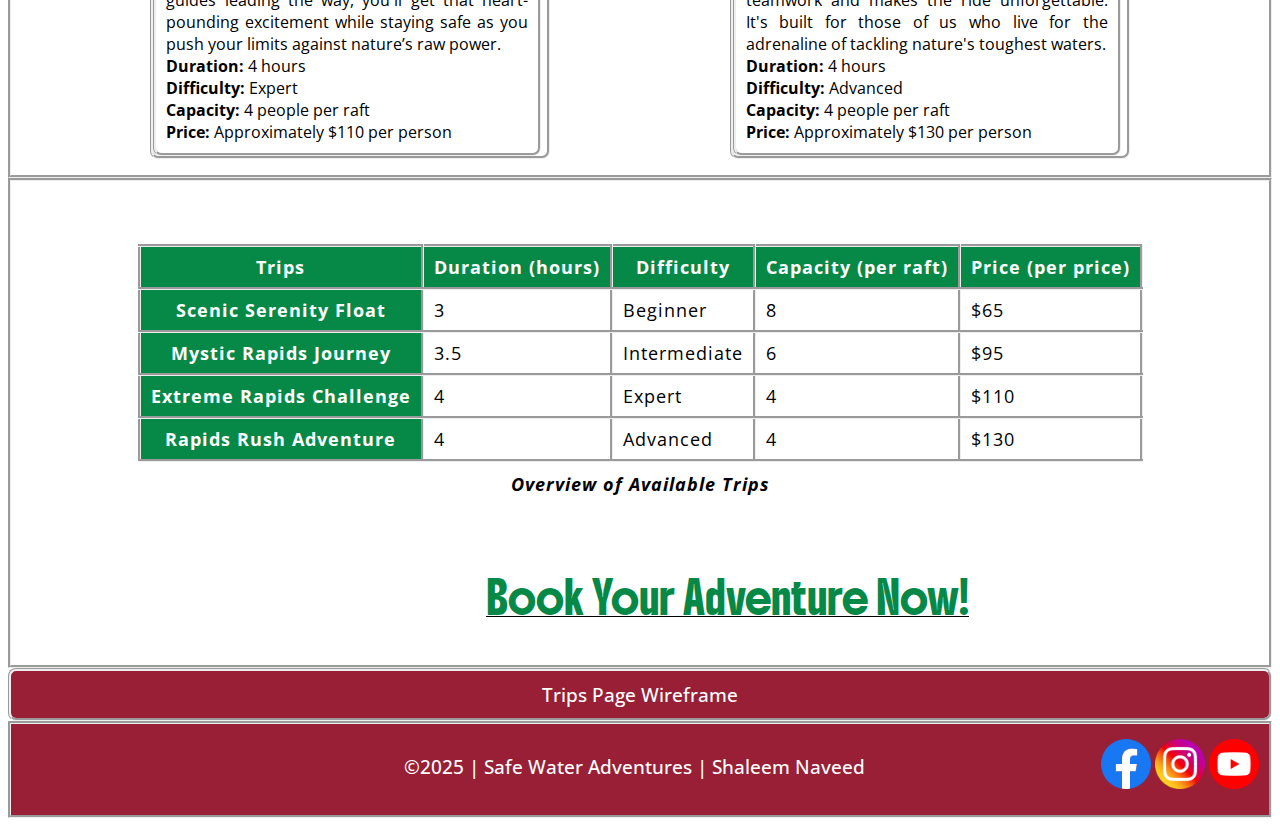
<file: wwr/trips.html>
<!DOCTYPE html>
<html lang="en">


<head>

    <meta charset="UTF-8">
    <meta name="viewport" content="width=device-width, initial-scale=1.0">
    <title>Trips - Safe Water Adventures</title>
    <meta name="description" content="Trips Page for White Water Rafting Site">
    <meta name="author" content="Shaleem Naveed">
    <link rel="preconnect" href="https://fonts.googleapis.com">
    <link rel="preconnect" href="https://fonts.gstatic.com" crossorigin>
    <link
        href="https://fonts.googleapis.com/css2?family=Boldonse&family=Open+Sans:ital,wght@0,300..800;1,300..800&display=swap"
        rel="stylesheet">
    <link href="styles/rafting.css" rel="stylesheet">

</head>


<body>

    <header>
        <img src="images/wwr-logo.png" alt="White Water Rafting Site Logo" width="175">
        <nav>
            <a href="index.html">Home</a>
            <a href="about.html">About Us</a>
            <a href="trips.html">Trips</a>
            <a href="contact.html">Contact Us</a>
        </nav>
    </header>

    <main>
        <section class="heading">
            <h1>Rafting Trips</h1>
            <section class="trips">
                <div>
                    <figure>
                        <h2>Scenic Serenity Float</h2>
                        <img src="images/trips-2.jpeg" alt="Scenic Serenity Float Image" width="388" height="300">
                        <figcaption>
                            Take it easy and savor nature's beauty on our Scenic Serenity Float. This
                            trip is perfect for families and first-timers who just want to relax, featuring
                            slow-moving waters and stunning scenery. You'll drift along calm stretches of the
                            river, surrounded by lush forests and peaceful, open landscapes.<br>
                            <strong>Duration:</strong> 3 hours<br>
                            <strong>Difficulty:</strong> Beginner<br>
                            <strong>Capacity:</strong> 8 people per raft<br>
                            <strong>Price:</strong> Approximately $65 per person
                        </figcaption>
                    </figure>
                </div>
                <div>
                    <figure>
                        <h2>Mystic Rapids Journey</h2>
                        <img src="images/trips-4.webp" alt="Mystic Rapids Journey Image" width="388" height="300">
                        <figcaption>
                            If you're up for something a little mysterious, give our Mystic Rapids Journey a try. You'll
                            glide through hidden canyons
                            and surprise twists along the river, where challenging rapids mix with those quiet moments
                            that
                            let you really take in
                            nature's secrets. It's perfect for those in love with wonders of water.<br>
                            <strong>Duration:</strong> 3.5 hours<br>
                            <strong>Difficulty:</strong> Intermediate<br>
                            <strong>Capacity:</strong> 6 people per raft<br>
                            <strong>Price:</strong> Approximately $95 per person
                        </figcaption>
                    </figure>
                </div>
                <div>
                    <figure>
                        <h2>Extreme Rapids Challenge</h2>
                        <img src="images/trips-3.jpeg" alt="Extreme Rapids Challenge Image" width="388" height="300">
                        <figcaption>
                            If you're all about that adrenaline rush, the Extreme Rapids Challenge is where you
                            need to be. This trip takes you headfirst into some of the wildest rapids out there.
                            With experienced guides leading the way, you'll get that heart-pounding excitement
                            while staying safe as you push your limits against nature’s raw power.<br>
                            <strong>Duration:</strong> 4 hours<br>
                            <strong>Difficulty:</strong> Expert<br>
                            <strong>Capacity:</strong> 4 people per raft<br>
                            <strong>Price:</strong> Approximately $110 per person
                        </figcaption>
                    </figure>
                </div>
                <div>
                    <figure>
                        <h2>Rapids Rush Adventure</h2>
                        <img src="images/trips-1.webp" alt="Rapids Rush Adventure Image" width="388" height="300">
                        <figcaption>
                            Imagine setting off on a wild white water rafting adventure that gets your heart
                            pumping. With Rapids Rush Adventure, you'll ride through fast, churning rapids where
                            every twist tests your teamwork and makes the ride unforgettable. It's built for those
                            of us who live for the adrenaline of tackling nature's toughest
                            waters.<br>
                            <strong>Duration:</strong> 4 hours<br>
                            <strong>Difficulty:</strong> Advanced<br>
                            <strong>Capacity:</strong> 4 people per raft<br>
                            <strong>Price:</strong> Approximately $130 per person
                        </figcaption>
                    </figure>
                </div>
            </section>
        </section>
        <section class="trips-table">
            <table>
                <caption>Overview of Available Trips</caption>
                <thead>
                    <tr>
                        <th scope="col">Trips</th>
                        <th scope="col">Duration (hours)</th>
                        <th scope="col">Difficulty</th>
                        <th scope="col">Capacity (per raft)</th>
                        <th scope="col">Price (per price)</th>
                    </tr>
                </thead>
                <tbody>
                    <tr>
                        <th scope="row">Scenic Serenity Float</th>
                        <td>3</td>
                        <td>Beginner</td>
                        <td>8</td>
                        <td>$65</td>
                    </tr>
                    <tr>
                        <th scope="row">Mystic Rapids Journey</th>
                        <td>3.5</td>
                        <td>Intermediate</td>
                        <td>6</td>
                        <td>$95</td>
                    </tr>
                    <tr>
                        <th scope="row">Extreme Rapids Challenge</th>
                        <td>4</td>
                        <td>Expert</td>
                        <td>4</td>
                        <td>$110</td>
                    </tr>
                    <tr>
                        <th scope="row">Rapids Rush Adventure</th>
                        <td>4</td>
                        <td>Advanced</td>
                        <td>4</td>
                        <td>$130</td>
                    </tr>
                </tbody>
            </table>
            <div class="action-2">
                <nav><a href="contact.html">Book Your Adventure Now!</a></nav>
            </div>
        </section>
    </main>

    <aside>
        <a href="https://app.moqups.com/iM8op9oSxFpbQdoLtAJyXcogOziscggf/view/page/ad64222d5">Trips Page
            Wireframe</a>
    </aside>

    <footer>
        <p>©2025 | Safe Water Adventures | Shaleem Naveed</p>
        <nav class="socials">
            <a href="https://www.facebook.com"><img src="images/facebook-icon.webp" alt="Facebook" width="50"></a>
            <a href="https://www.instagram.com"><img src="images/instagram-icon.webp" alt="Instagram" width="50"></a>
            <a href="https://www.youtube.com"><img src="images/youtube-icon.webp" alt="Youtube" width="50"></a>
        </nav>
    </footer>

</body>


</html>
</file>
<file: styles/styles.css>
* {
    margin: 0;
    padding: 0;
    box-sizing: border-box;
}

header,
.grid,
footer {
    max-width: 840px;
    margin: 0;
}

nav {
    background-color: darkolivegreen;
    padding: 20px;
    display: flex;
    justify-content: space-evenly;
    align-items: center;
}

nav a {
    color: beige;
    display: block;
    padding: 5px;
    text-decoration: none;
    font-size: 1.2rem;
    font-weight: 700;
}

main {
    grid-column: 2/3;
    margin: 1rem;
}

h1 {
    color: darkolivegreen;
    padding-left: 5px;
    margin-top: 5px;
    border-bottom: 1.5px solid darkolivegreen;
}

p {
    padding: 0 0 0 10px;
    margin: 10px 0 0 0;
}

ul li a {
    color: darkred;
}

main img {
    width: 150px;
    height: auto;
    margin: 2%;
    border: 1px solid black;
    padding: 2px;
    box-shadow: 0 0 30px gray;
    float: right;
    ;
}

aside {
    width: 200px;
    height: auto;
    position: relative;
    grid-column: 1/2;
    grid-row: 1/2;

}

aside h2 {
    position: absolute;
    top: 30px;
    left: 55px;
}

aside img {
    width: 100%;
}

footer {
    margin-top: 15px;
    border-top: 1px solid #000;
    text-align: center;
}

/* Class Selectors */

.box {
    padding: 1rem;
    border: 1px solid rgb(0 0 0 / 10%);
    margin: 1rem;
    background-color: bisque;
    color: #000;
}

.indent {
    padding-left: 2rem;
}

.grid {
    display: grid;
    align-items: center;
}
</file>
<file: wwr/styles/rafting.css>
:root {
    --accent-1: #ffffff;
    --accent-2: #068947;
    --primary-color: #981F35;
    --secondary-color: #FF9000;
    --heading-font: Boldonse;
    --paragraph-font: 'Open Sans';
}

h1,
h2 {
    font-family: var(--heading-font);
}

h1 {
    font-weight: 500;
    font-size: 35px;
}

h2 {
    font-weight: 300;
    font-size: 25px;
}

.hero h1 {
    color: var(--accent-1);
    background-color: rgba(0, 0, 0, 0.6);
    position: absolute;
    width: 97%;
    padding: 20px;
    text-align: center;
    bottom: 70%;
}

.black {
    color: var(--accent-1);
    background-color: rgba(0, 0, 0, 0.6);
    position: absolute;
    width: 72.5%;
    padding: 125px 187px;
    bottom: 0%;
    display: grid;
    grid-template-columns: 2.5fr 1fr;
    text-align: left;
}

.history h2,
.adventure h2 {
    color: var(--accent-2);
    text-align: center;
}

p {
    font-family: var(--paragraph-font);
}

a {
    text-decoration: none;
    color: var(--accent-1);
    font-family: var(--paragraph-font);
    font-weight: 500;
    font-size: larger;
}

.hero img,
.home img {
    display: block;
    width: 100%;
    height: auto;
}

.hero,
.home {
    position: relative;
    border-style: groove;
}

.hero article img {
    width: 30%;
    float: right;
    padding: 20px;
}

article p {
    color: var(--accent-1);
    padding-left: 10px;
    text-align: justify;
}

article {
    position: absolute;
    background-color: rgba(19, 78, 74, 0.6);
    width: 80%;
    top: 30%;
    left: 9%;
}

header {
    display: grid;
    grid-template-columns: 1fr 3fr;
    align-items: center;
    border-style: groove;
}

header img {
    margin: 20px 0 20px 40%;
    border-style: groove;
}

header nav {
    display: flex;
    justify-content: space-around;
    margin-right: 10%;
    margin-left: 15%;
    border-style: groove;
    height: 50px;
}

header nav a {
    display: flex;
    align-items: center;
    border-right: 2px solid whitesmoke;
    padding: 0 55px;
}

header nav a:last-child {
    border-right: none;
}

footer p {
    font-weight: 500;
    font-size: larger;
    padding: 10px;
    text-align: right;
}

header,
header nav a,
footer {
    background-color: var(--primary-color);
    color: var(--accent-1);
}

.history {
    display: flex;
    align-items: center;
    justify-content: flex-start;
    padding: 2%;
    border-style: groove;
}

.history p:last-child {
    order: -1;
}

.history div {
    margin-bottom: 2.5%;
    margin-right: 0%;
    margin-left: 0%;
}

.history p {
    padding: 2%;
    text-align: justify;
}

.history img {
    border-style: groove;
}

.adventure-images {
    display: flex;
}

figure {
    border-style: groove;
    border-radius: 0.5em;
}

figcaption {
    font-family: var(--paragraph-font);
    border-style: groove;
    border-radius: 0.5em;
}

.adventure {
    border-style: groove;
}

footer {
    border-style: groove;
    display: grid;
    grid-template-columns: 4fr 1fr;
}

.socials {
    margin-top: 3%;
    padding: 10px 10px 20px 10px;
    grid-column: -1;
}

/* contact us page */

.intro {
    text-align: center;
    margin-top: 5%;
}

.intro h1 {
    color: var(--accent-2);
}

.ways {
    display: flex;
    justify-content: center;
    gap: 20%;
    margin-top: 5%;
}

.ways p:first-child,
.ways p:last-child {
    border-style: groove;
    border-radius: 0.5em;
    padding: 3%;
}

.headquarters {
    display: flex;
    gap: 10%;
    border-style: groove;
}

.headquarters h1 {
    color: var(--accent-2);
}

.address,
iframe {
    margin-top: 5%;
    margin-bottom: 2%;
}

iframe {
    border-style: groove;
    border-radius: 0.5em;
}

.address {
    margin-left: 22%;
}

.employees {
    border-style: groove;
}

.employees h1 {
    margin-top: 5%;
    text-align: center;
    color: var(--accent-2);
}

.employee-images {
    display: flex;
    justify-content: space-evenly;
    margin-top: 5%;
}

.form {
    width: 650px;
    margin: 0 auto;
    margin-top: 5%;
    margin-bottom: 2%;
    padding: 1rem;
    border-style: groove;
    border-radius: 0.5em;
}

.form h1 {
    color: var(--accent-2);
}

.form h1,
.form p {
    text-align: center;
    margin-bottom: 5%;
}

.user-data {
    display: flex;
    justify-content: space-around;
    padding: 2rem;
}

#name,
#email {
    display: grid;
}

.user-message {
    margin-top: 5%;
}

.inquiry {
    display: flex;
    justify-content: space-evenly;
}

.message {
    display: grid;
}

#newsletter {
    display: flex;
    justify-content: center;
    margin-top: 5%;
}

button {
    background-color: var(--accent-2);
    color: var(--accent-1);
    border: none;
    border-radius: 0.5rem;
    padding: 0.5rem;
    width: 100%;
    font-family: var(--heading-font);
}

.b1 button:hover {
    background-color: var(--secondary-color);
}

#contact {
    border-style: groove;
}

legend {
    padding: 0.5rem;
    font-family: var(--heading-font);
    color: var(--accent-2);
}

label,
input,
textarea {
    font-family: var(--paragraph-font);
}

aside {
    border-style: groove;
    border-radius: 0.5em;
    padding: 10px;
    text-align: center;
    background-color: var(--primary-color);
}

aside a {
    color: var(--accent-1);
    font-family: var(--paragraph-font);
}

/* home page */

.form-2 {
    width: 200px;
    margin-left: 100px;
    margin-top: 40px;
}

.form-2 h2 {
    color: var(--accent-2);
}

.home-2 {
    display: grid;
    grid-template-columns: 1fr 1fr;
    width: 1000px;
    margin: 0 auto;
    padding: 100px 202px;
    gap: 10%;
}

.home-3 {
    border-style: groove;
}

#offer-image {
    grid-row: 2;
    grid-column: 1;
    border-style: groove;
    width: 89%;
}

#purpose-image {
    width: 89%;
    border-style: groove;
}

.home-2 h2 {
    color: var(--accent-2);
}

.home-2 p {
    text-align: justify;
}

.action-1 {
    margin-top: 5%;
    margin-bottom: 3%;
    margin-left: 515px;
    text-decoration: underline;
}

.action-1 a,
.action-2 a {
    color: var(--accent-2);
    font-size: 30px;
    font-family: var(--heading-font);
}

.action-1 a:hover,
.action-2 a:hover {
    background-color: var(--secondary-color);
}


#safe h1 {
    font-size: 7rem;
    align-self: start;
    margin-top: 0;
}

/* trips page */

.heading {
    border-style: groove;
}

.heading h1 {
    text-align: center;
    color: var(--accent-2);
    margin-top: 5%;
}

.trips {
    margin-top: 5%;
    display: flex;
    flex-wrap: wrap;
    justify-content: space-evenly;
}

.trips figure {
    border-style: groove;
}

.trips h2 {
    text-align: center;
    color: var(--accent-2);
}

.trips img {
    border-style: groove;
}

.trips figcaption {
    width: 362px;
    font-family: var(--paragraph-font);
    padding: 10px;
    text-align: justify;
}

.trips-table {
    border-style: groove;
}

table {
    border-collapse: collapse;
    border-style: groove;
    font-family: var(--paragraph-font);
    font-size: 18px;
    letter-spacing: 1px;
    margin: 0 auto;
    margin-top: 5%;
    margin-bottom: 5%;
}

caption {
    caption-side: bottom;
    padding: 10px;
    font-weight: bold;
    font-style: italic;
}

thead,
th {
    background-color: var(--accent-2);
    color: var(--accent-1);
}

th,
td {
    border: groove;
    padding: 8px 10px;
}

.action-2 {
    margin-top: 5%;
    margin-bottom: 3%;
    margin-left: 475px;
    text-decoration: underline;
}
</file>
<file: week05/styles/poll-form.css>
* {
    margin: 0;
    padding: 0;
    box-sizing: border-box;
}

body {
    font-family: Merriweather, Georgia, serif;
    font-size: 1.2em;
    color: #333;
    background: #fff;
}

header {
    margin: 0 auto;
    width: 650px;
}

h1 {
    margin: 1rem;
    font-size: 1.5em;
    color: navy;
    text-align: center;
}

form {
    width: 650px;
    margin: 0 auto;
    padding: 1rem;
    border: 1px solid rgb(0 0 0 / 0.1);
    border-radius: 0.5rem;
    background-color: #eee;
    display: grid;
}

fieldset {
    display: grid;
    gap: .5rem;
    margin: 1rem;
    border: 1px solid rgb(0 0 0 / 0.2);
    padding: 1rem;
}

legend {
    padding: 0.5rem;
    color: navy;
    font-size: 1.3em;
}

label,
input,
button,
select,
textarea {
    font-family: Roboto, Arial, sans-serif;
}

label {
    text-align: right;
    padding-right: 1rem;
}

input,
select,
textarea {
    padding: 0.5rem;
    font-size: 1.1rem;
}

input[type="checkbox"] {
    width: 22px;
    height: 22px;
    vertical-align: bottom;
}

button {
    margin: 1rem;
    background-color: navy;
    color: #fff;
    border: none;
    border-radius: .5rem;
    padding: .75rem;
    font-size: 1.2rem;
}

footer {
    margin: 1rem auto 0;
    width: 650px;
    text-align: center;
    font-size: 0.8em;
    color: #777;
    border-top: 1px solid #ccc;
}

.form-item {
    display: grid;
    align-items: center;
}

.column1 {
    grid-template-columns: 3fr 1fr;
    margin: 0.5rem 0;
}

.column2 {
    grid-template-columns: 1fr 2fr;
}
</file>
<file: wrr/styles/rafting.css>
:root {
    --accent-1: #ffffff;
    --accent-2: #134e4b;
    --primary-color: #24755E;
    --secondary-color: #4594B0;
    --heading-font: Boldonse;
    --paragraph-font: 'Open Sans';
}

h1 {
    font-family: var(--heading-font);
    font-weight: 500;
    color: var(--accent-1);
    background-color: rgba(0, 0, 0, 0.75);
    position: absolute;
    bottom: 400px;
    left: 96px;
    width: 80%;
    padding: 20px;
    text-align: center;
}

h2 {
    font-family: var(--heading-font);
    font-weight: 300;
    color: var(--accent-2);
}

p {
    font-family: var(--paragraph-font);
}

a {
    text-decoration: none;
}

.hero img {
    display: block;
    width: 100%;
    height: auto;
}

div {
    position: relative;
}

.hero article img {
    width: 30%;
    float: right;
    padding: 20px;
}

article p {
    color: var(--accent-1);
    padding-left: 10px;
}

article {
    position: absolute;
    background-color: rgba(19, 78, 74, 0.75);
    width: 80%;
    bottom: 125px;
    left: 115px;
}
</file>
